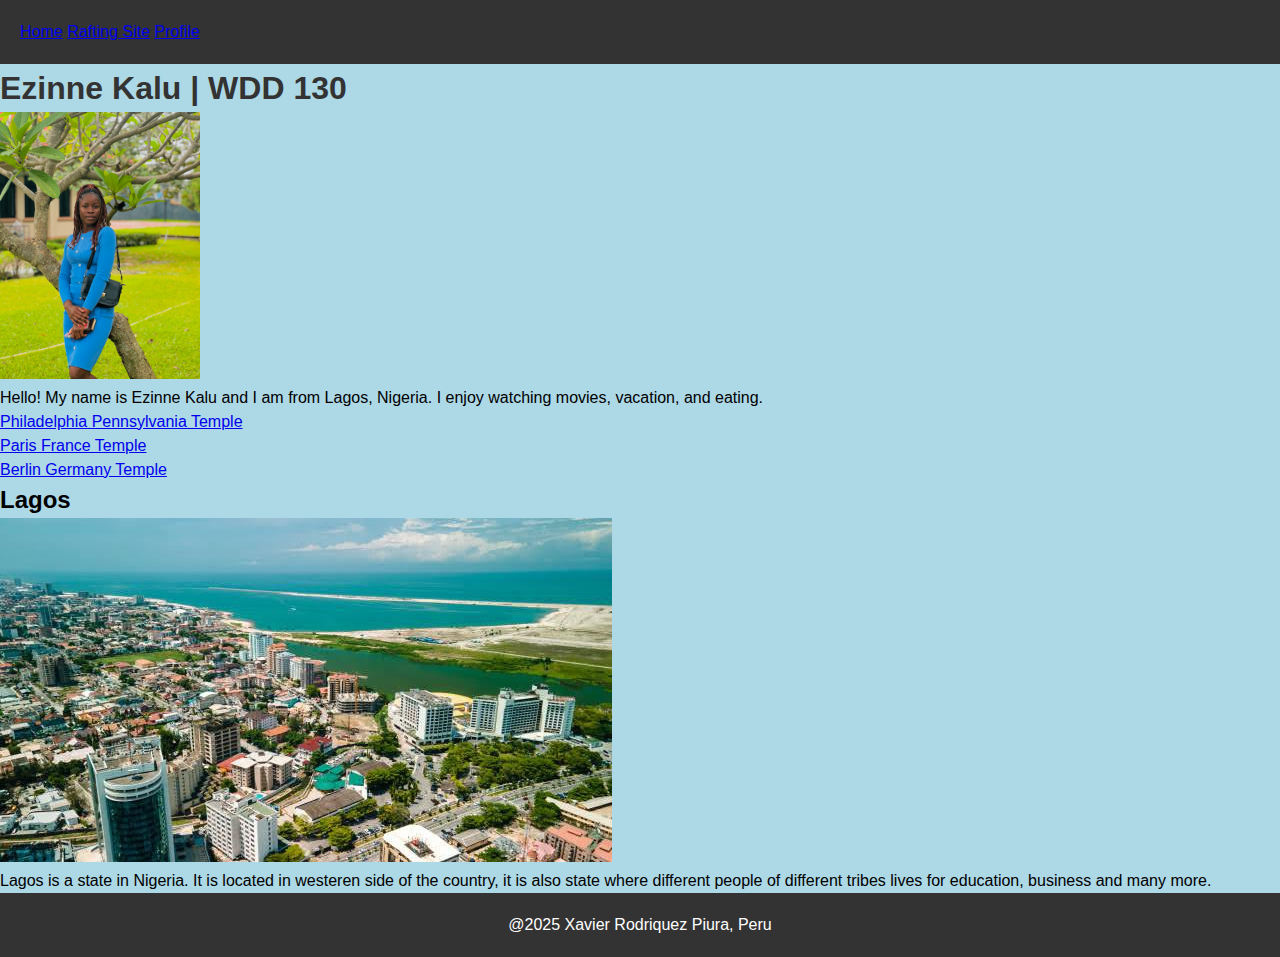
<file: index.html>
<!DOCTYPE html>
<html lang="en-US">
    <head>
        <meta charset="utf-8">
        <meta name="viewport" content="width=device-width,initial-scale=1.0">
        <title>Xavier Rodriquez | WDD 130</title>
        <meta name="description" content="My name is Ezinne Kalu, currently studing Computer And Web Programming,My page basically contain a little I have known and wants to share with you.">
        <meta name="autor" content="Ezinne Kalu">
        <link rel="stylesheet" href="week02/styles/styles.css">
    </head>
    <body>
      <header>
        <nav>
          <a href="#">Home</a>
          <a href="wwr/">Rafting Site</a>
          <a href="https://linkedin.com">Profile</a>
        </nav>
      </header>
      <main>
        <h1>Ezinne Kalu | WDD 130</h1>
        <img src="one.jpg" alt="Hello, my name Ezinne Kalu" width="200">
        <p>Hello! My name is Ezinne Kalu and I am from Lagos, Nigeria. I enjoy watching movies, vacation, and eating.</p>
    <ul class="box">
        <li><a href="https://www.churchofjesuschrist.org/temples/details/philadelphia-pennsylvania-temple" target="_blank">Philadelphia Pennsylvania Temple</a></li>
      <li><a href="https://www.churchofjesuschrist.org/temples/details/paris-france-temple" target="_blank">Paris France Temple</a></li>
      <li><a href="https://www.churchofjesuschrist.org/temples/details/lima-peru-los-olivos-temple" target="_blank">Berlin Germany Temple</a></li>
    </ul>
      </main>
      <aside class="box">
        <h2>Lagos</h2>
        <img src="wdd130/three.jpg" alt="Lagos landscape">
        <p>Lagos is a state in Nigeria. It is located in westeren side of the country, it is also state where different people of different tribes lives for education, business and many more.</p>
      </aside>
      <footer>
        <p>@2025 Xavier Rodriquez Piura, Peru</p>
      </footer>
    </body>

</html>
</file>
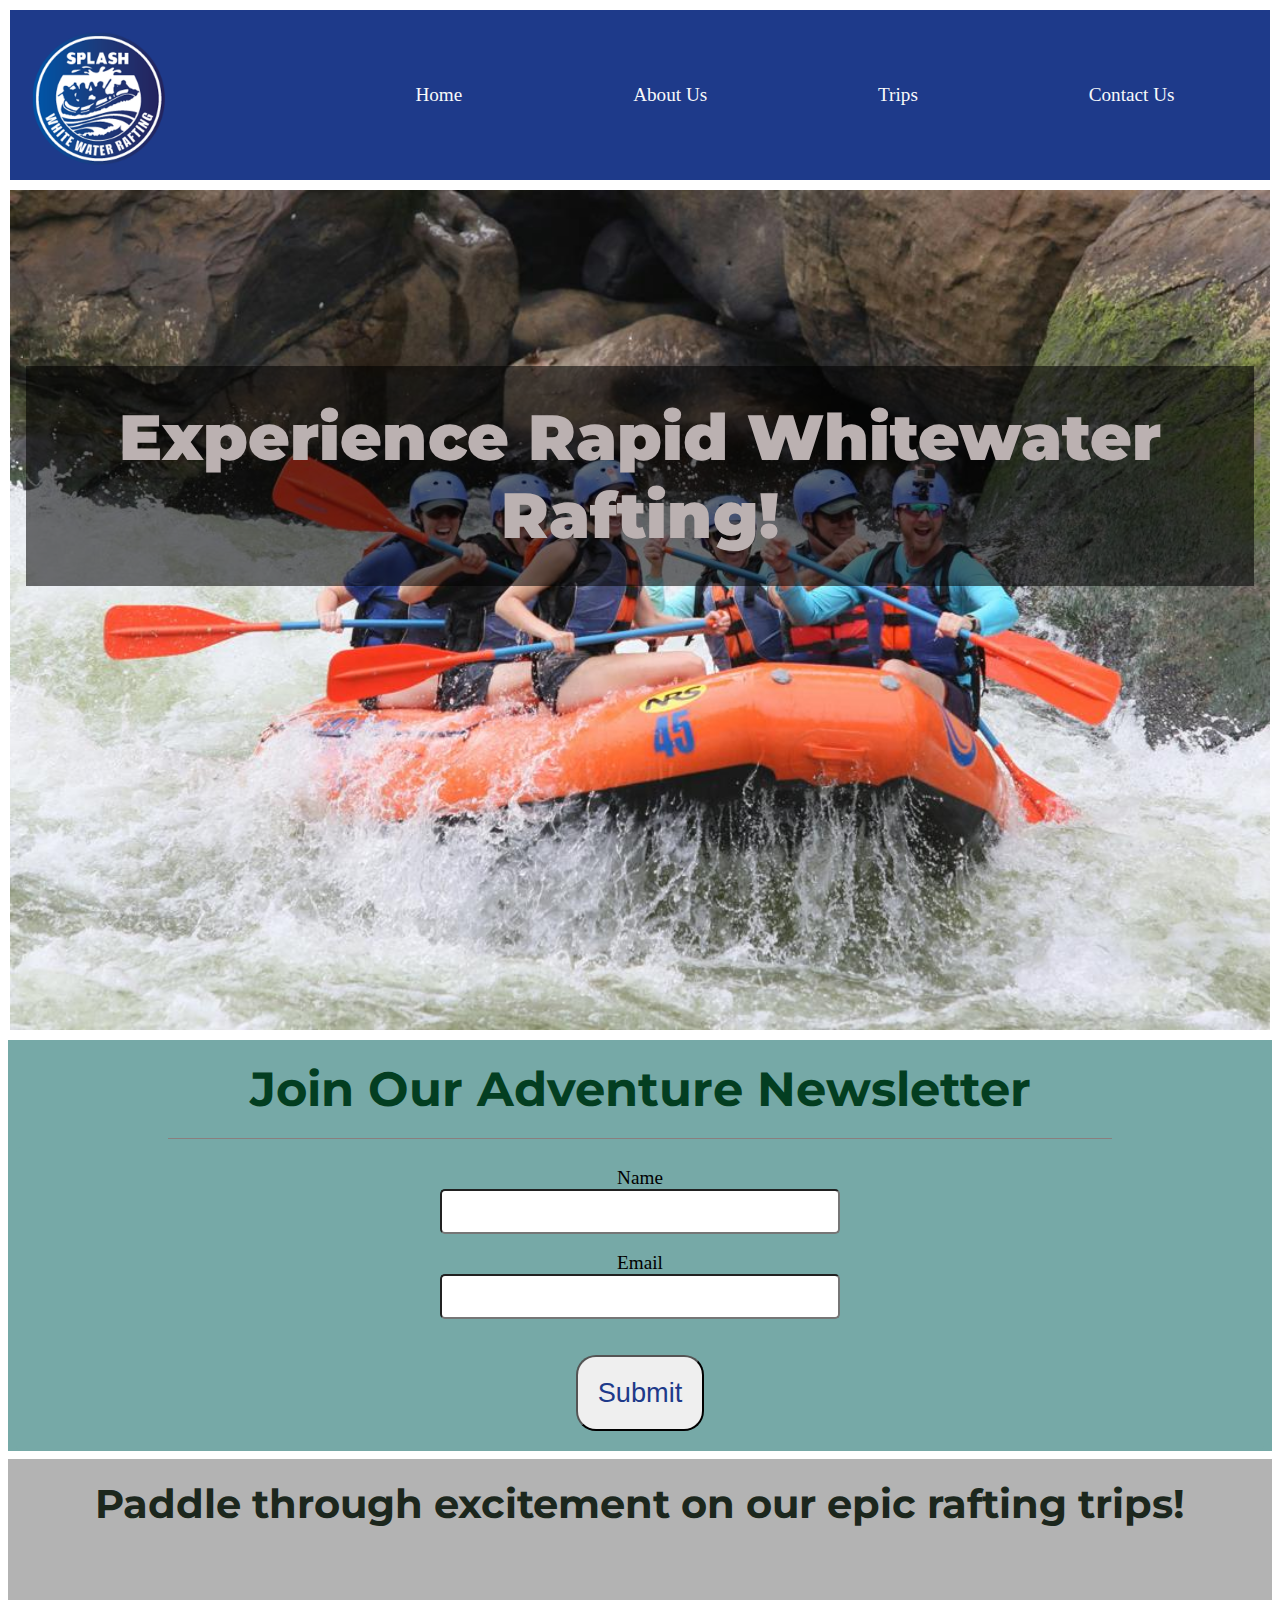
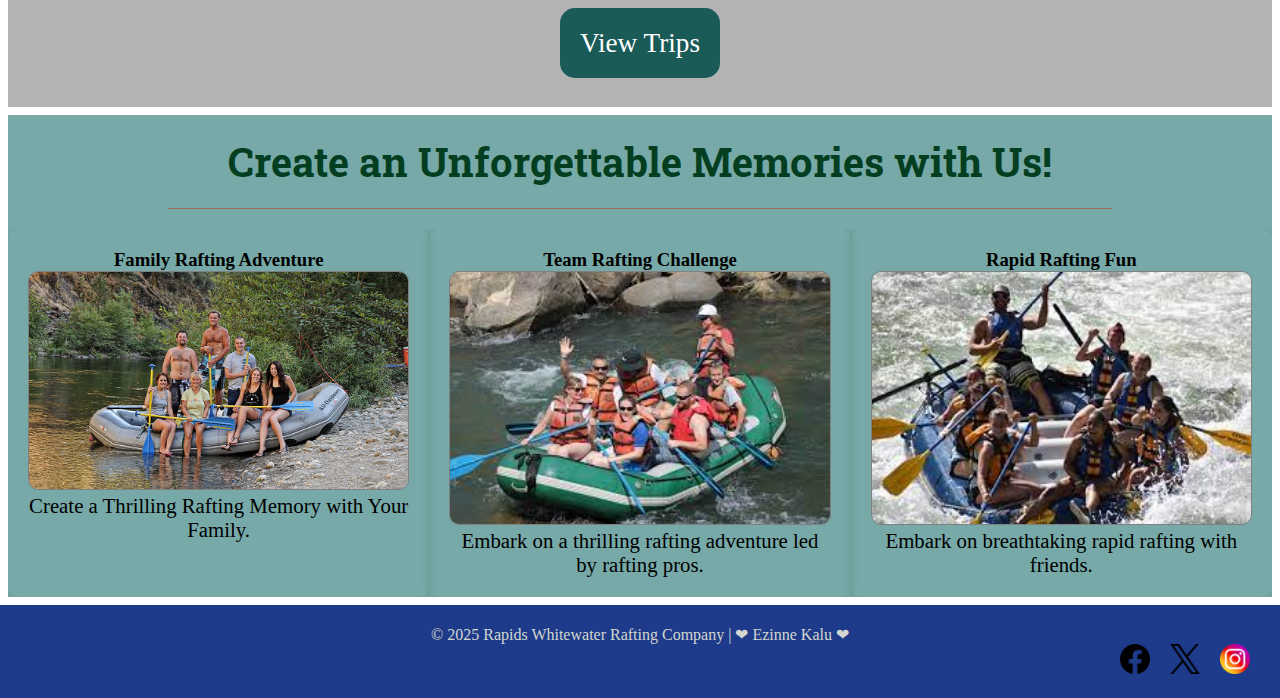
<file: wwr/index.html>
<!DOCTYPE html>
<html lang="en">
<head>
    <meta charset="UTF-8">
    <meta name="viewport" content="width=device-width, initial-scale=1.0">
    <meta name="description" content="Learn more about our passion for white water rafting! Discover our mission, experienced team, and commitment to providing unforgettable adventure experiences. Start your rafting journey with us today!">
    <meta name="author" content="Ezinne Kalu">
    <title>Rapids Rafting Company | Home page</title>
    <link rel="preconnect" href="https://fonts.googleapis.com">
    <link rel="preconnect" href="https://fonts.gstatic.com" crossorigin>
    <link href="https://fonts.googleapis.com/css2?family=Montserrat:wght@100..900&family=Roboto+Slab:wght@100..900&display=swap" rel="stylesheet">   
    <link rel="stylesheet" href="Styles/rafting.css">
</head>
<body>
    <header>
        <img src="images/logo.jpg" alt="Rapids Rafting Company Logo">
        <nav>
            <a href="index.html">Home</a>
            <a href="about.html">About Us</a>
            <a href="trips.html">Trips</a>
            <a href="contact.html">Contact Us</a>
        </nav>
    </header>

    <main>
        <section class="home">
            <img src="images/hero.jpg" alt="Group of people in a rafting boat">
            <h1><b>Experience Rapid Whitewater Rafting!</b></h1>
        </section>
        <div class="newsletter">
            <h2>Join Our Adventure Newsletter</h2>
            <form class="form field-form">
                <label for="name">Name</label>
                <input type="text" id="name" name="name"><br>
                <label for="email">Email</label>
                <input type="email" id="email" name="email"><br><br>
                <button type="submit">Submit</button>
            </form>
        </div>
        <div class="cta">
            <h2>Paddle through excitement on our epic rafting trips!</h2>
            <div>
                <a href="trips.html">View Trips</a>
            </div>
        </div>
        <section class="grid-section">
            <h2>Create an Unforgettable Memories with Us!</h2>
            <div class="grid-container">
                <section class="grid-item">
                    <h3>Family Rafting Adventure</h3>
                    <img src="images/trip_1.jpg" alt="Family Raftings">
                    <p>Create a Thrilling Rafting Memory with Your Family.</p>
                </section>
                
                <section class="grid-item">
                    <h3>Team Rafting Challenge</h3>
                    <img src="images/trip_2.jpeg" alt="Rafting Team">
                    <p>Embark on a thrilling rafting adventure led by rafting pros.</p>
                </section>
                
                <section class="grid-item">
                    <h3>Rapid Rafting Fun</h3>
                    <img src="images/trip_3.jpeg" alt="Rapid Rafting">
                    <p>Embark on breathtaking rapid rafting with friends.</p>
                </section>
            </div>
        </section>
            </main>
        

        <footer>
            <p>&copy; 2025 Rapids Whitewater Rafting Company | ❤ Ezinne Kalu ❤</p>
            <div class="icons">
                <a href="https://www.facebook.com/share/18xQ9B8qim/?mibextid=LQQJ4d" target="_blank">
                    <img src="images/facebook-icon.png" alt="Facebook">
                </a>
                <a href="https://x.com/pherogodwin?s=21&t=LOn4pP4jSKtwJiPtpYtEjw" target="_blank">
                    <img src="images/twitter-icon.png" alt="Twitter">
                </a>
                <a href="https://www.instagram.com/phero_godwin?igsh=MWFiNnlxeGZua2dudg%3D%3D&utm_source=qr" target="_blank">
                    <img src="images/instagram-icon.png" alt="Instagram">
                </a>
            </div>
        </footer>
        </body>
        </html>
</file>
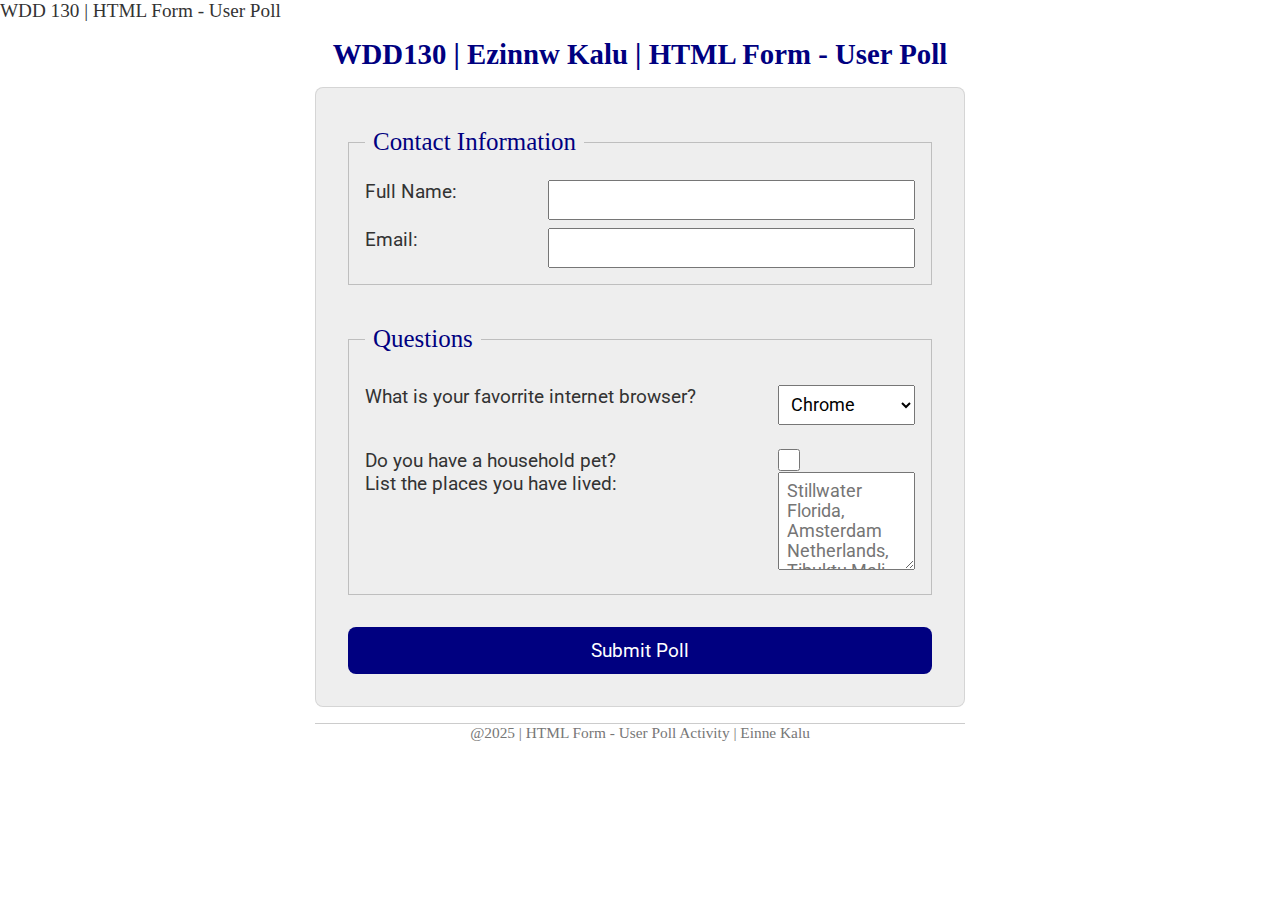
<file: week05/poll-form.html>
<!DOCTYPE html>
<html lang="en-us"
<head>
    <meta charset="UTF-8">
    <meta name="viewport" content="width=device-width, initial-scale=1"
    <title>WDD 130 | HTML Form - User Poll</title>
    <link rel="preconnect" href="https://fonts.googleapis.com">
    <link rel="preconnect" href="https://fonts.gstatic.com" crossorigin>
    <link href="https://fonts.googleapis.com/css2?family=Merriweather:wght@400;700&family=Roboto:wght@400;700&display=swap" rel="stylesheet">

    <link rel="stylesheet" href="wk5 styles/poll-form.css">
</head>
<body>
    <header>
        <h1>WDD130 | Ezinnw Kalu | HTML Form - User Poll</h1>
    </header>
    <main>
        <form>
            <fieldset>
                <legend>Contact Information</legend>
                <div class="form-item column2">
                    <label for="fullname">Full Name:</label>
                    <input type="text" id="fullname" name="fullname">
                </div>
                <div class="form-item column2">
                    <label for="useremail">Email:</label>
                    <input type="email" id="useremail" name="useremail">
                </div>
            </fieldset>
            <fieldset>
            <legend>Questions</legend>
            <div class="form-item column1">
                <label for="browser">What is your favorrite internet browser?</label>
                <select id="browser" name="browser">
                    <option value="chrome">Chrome</option>
                    <option value="firefox">Firefox</option>
                    <option value="safari">Safari</option>
                    <option value="edge">Edge</option>
                    <option value="brave">Brave</option>
                    <option value="other">Other</option>
                </select>
            </div>
            <div class="form-item column1">
                <label for="pet">Do you have a household pet?</label>
                <input type="checkbox" id="pet" name="pet">
                <label for="feedback">List the places you have lived:</label>
                <textarea id="feedback" name="feedback" rows="4" placeholder="Stillwater Florida, Amsterdam Netherlands, Tibuktu Mali"></textarea>
            </div>
            </fieldset>
            <button type="submit">Submit Poll</button>
        </form>
    </main>
    <footer>
        <p>@2025 | HTML Form - User Poll Activity | Einne Kalu</p>
    </footer>
</body>
</html>
</file>
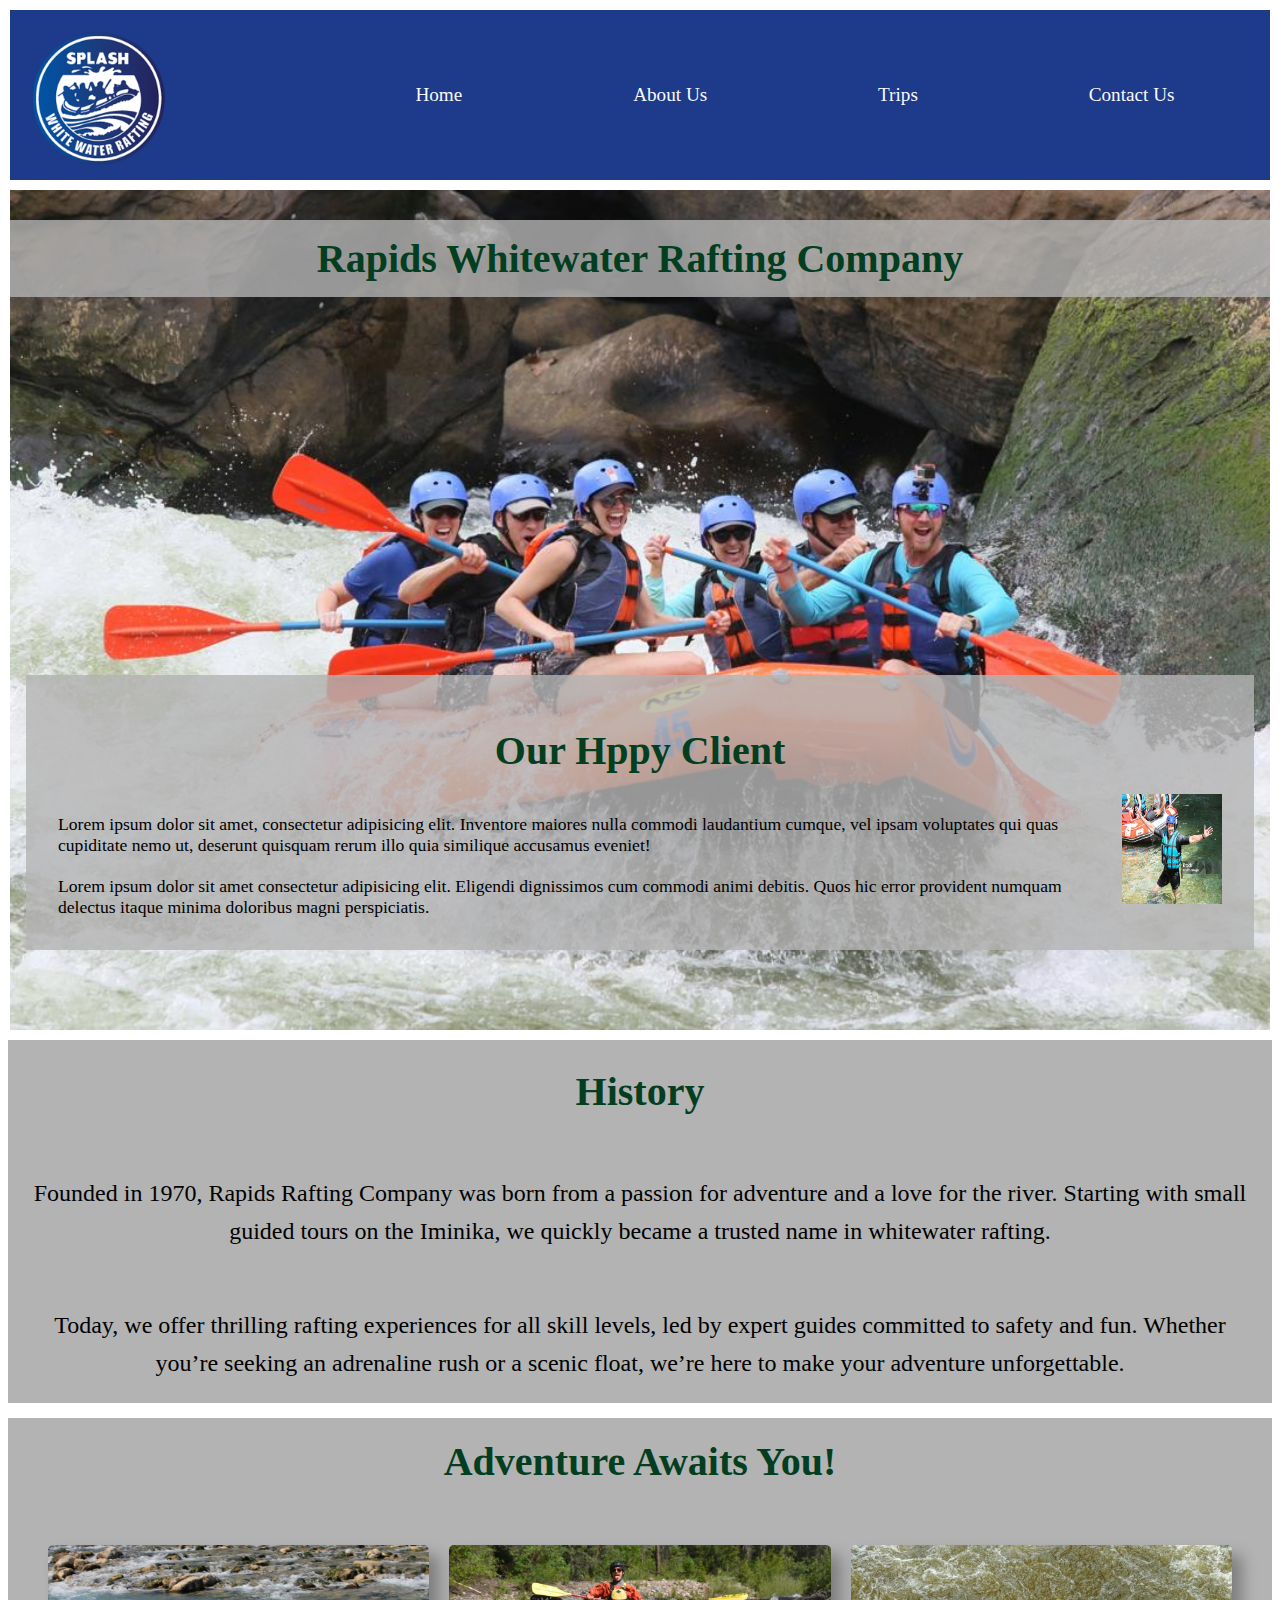
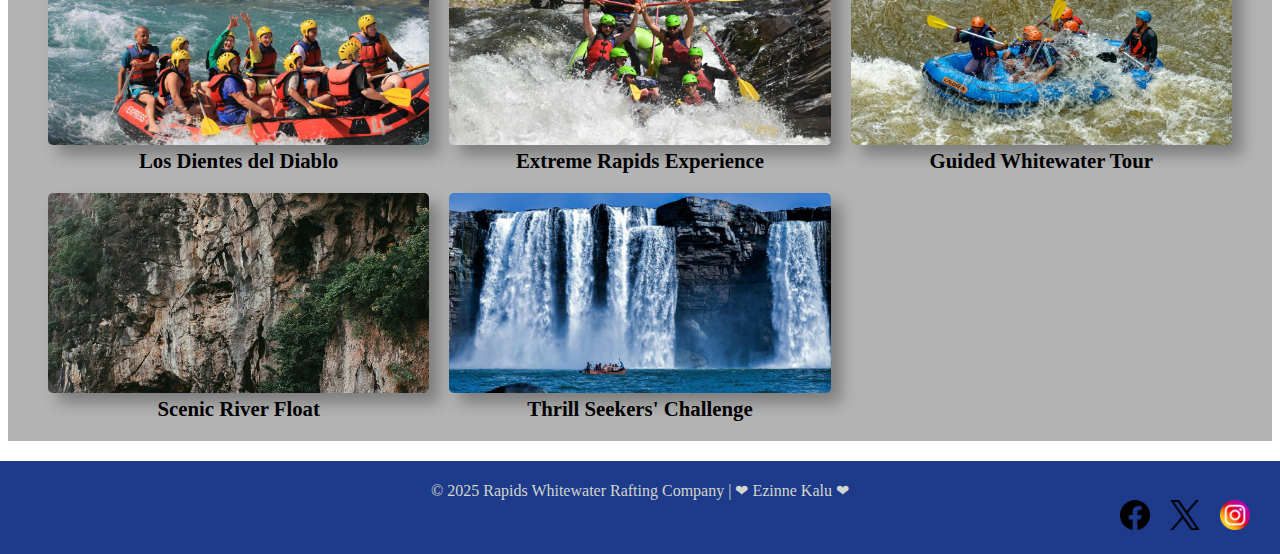
<file: wwr/about.html>
<!DOCTYPE html>
<html lang="en">
<head>
    <meta charset="UTF-8">
    <meta name="viewport" content="width=device-width, initial-scale=1.0">
    <meta name="description" content="Learn more about our passion for white water rafting! Discover our mission, experienced team, and commitment to providing unforgettable adventure experiences.">
    <meta name="author" content="Ezinne Kalu">
    <title>Rapids Rafting Company | About Us</title>    
    <link rel="stylesheet" href="Styles/rafting.css">
</head>
<body>
    <header>
        <img src="images/logo.jpg" alt="Rapids Rafting Company Logo">
        <nav>
            <a href="index.html">Home</a>
            <a href="about.html">About Us</a>
            <a href="trips.html">Trips</a>
            <a href="contact.html">Contact Us</a>
        </nav>
    </header>

    <main>
        <section class="hero">
            <img src="images/hero.jpg" alt="Group of people in a rafting boat">
            <h1><b>Rapids Whitewater Rafting Company</b></h1>
            <article>
                <h2>Our Hppy Client</h2>
                <img src="images/happy_customer_rafting.jpg" alt="A happy rafting client">
                <p>Lorem ipsum dolor sit amet, consectetur adipisicing elit. Inventore maiores nulla commodi laudantium cumque, vel ipsam voluptates qui quas cupiditate nemo ut, deserunt quisquam rerum illo quia similique accusamus eveniet!</p>
                <p>Lorem ipsum dolor sit amet consectetur adipisicing elit. Eligendi dignissimos cum commodi animi debitis. Quos hic error provident numquam delectus itaque minima doloribus magni perspiciatis.</p>
            </article>
        </section>

        <section class="history">
            <h2>History</h2>
            <p>
                Founded in 1970, Rapids Rafting Company was born from a passion for adventure and a love for the river.
                Starting with small guided tours on the Iminika, we quickly became a trusted name in whitewater rafting.
            </p>
            <p>
                Today, we offer thrilling rafting experiences for all skill levels, led by expert guides committed to safety and fun.
                Whether you’re seeking an adrenaline rush or a scenic float, we’re here to make your adventure unforgettable.
            </p>
        </section>

        <section class="adventure-container">
            <h2>Adventure Awaits You!</h2>
            <div class="adventure">
                <figure>
                    <img src="images/rafting1.jpg" alt="Rafting at Los Dientes del Diablo">
                    <figcaption>Los Dientes del Diablo</figcaption>
                </figure>
                <figure>
                    <img src="images/rafting2.jpg" alt="Rafting through strong rapids">
                    <figcaption>Extreme Rapids Experience</figcaption>
                </figure>
                <figure>
                    <img src="images/rafting3.jpg" alt="Guided rafting trip">
                    <figcaption>Guided Whitewater Tour</figcaption>
                </figure>
                <figure>
                    <img src="images/rafting4.jpg" alt="Group enjoying a scenic float">
                    <figcaption>Scenic River Float</figcaption>
                </figure>
                <figure>
                    <img src="images/rafting5.jpg" alt="Thrill-seekers rafting">
                    <figcaption>Thrill Seekers' Challenge</figcaption>
                </figure>
            </div>
        </section>
    </main>

    <footer>
        <p>&copy; 2025 Rapids Whitewater Rafting Company | ❤ Ezinne Kalu ❤</p>
        <div class="icons">
            <a href="https://www.facebook.com/share/18xQ9B8qim/?mibextid=LQQJ4d" target="_blank">
                <img src="images/facebook-icon.png" alt="Facebook">
            </a>
            <a href="https://x.com/pherogodwin?s=21&t=LOn4pP4jSKtwJiPtpYtEjw" target="_blank">
                <img src="images/twitter-icon.png" alt="Twitter">
            </a>
            <a href="https://www.instagram.com/phero_godwin?igsh=MWFiNnlxeGZua2dudg%3D%3D&utm_source=qr" target="_blank">
                <img src="images/instagram-icon.png" alt="Instagram">
            </a>
        </div>
    </footer>
</body>
</html>
</file>
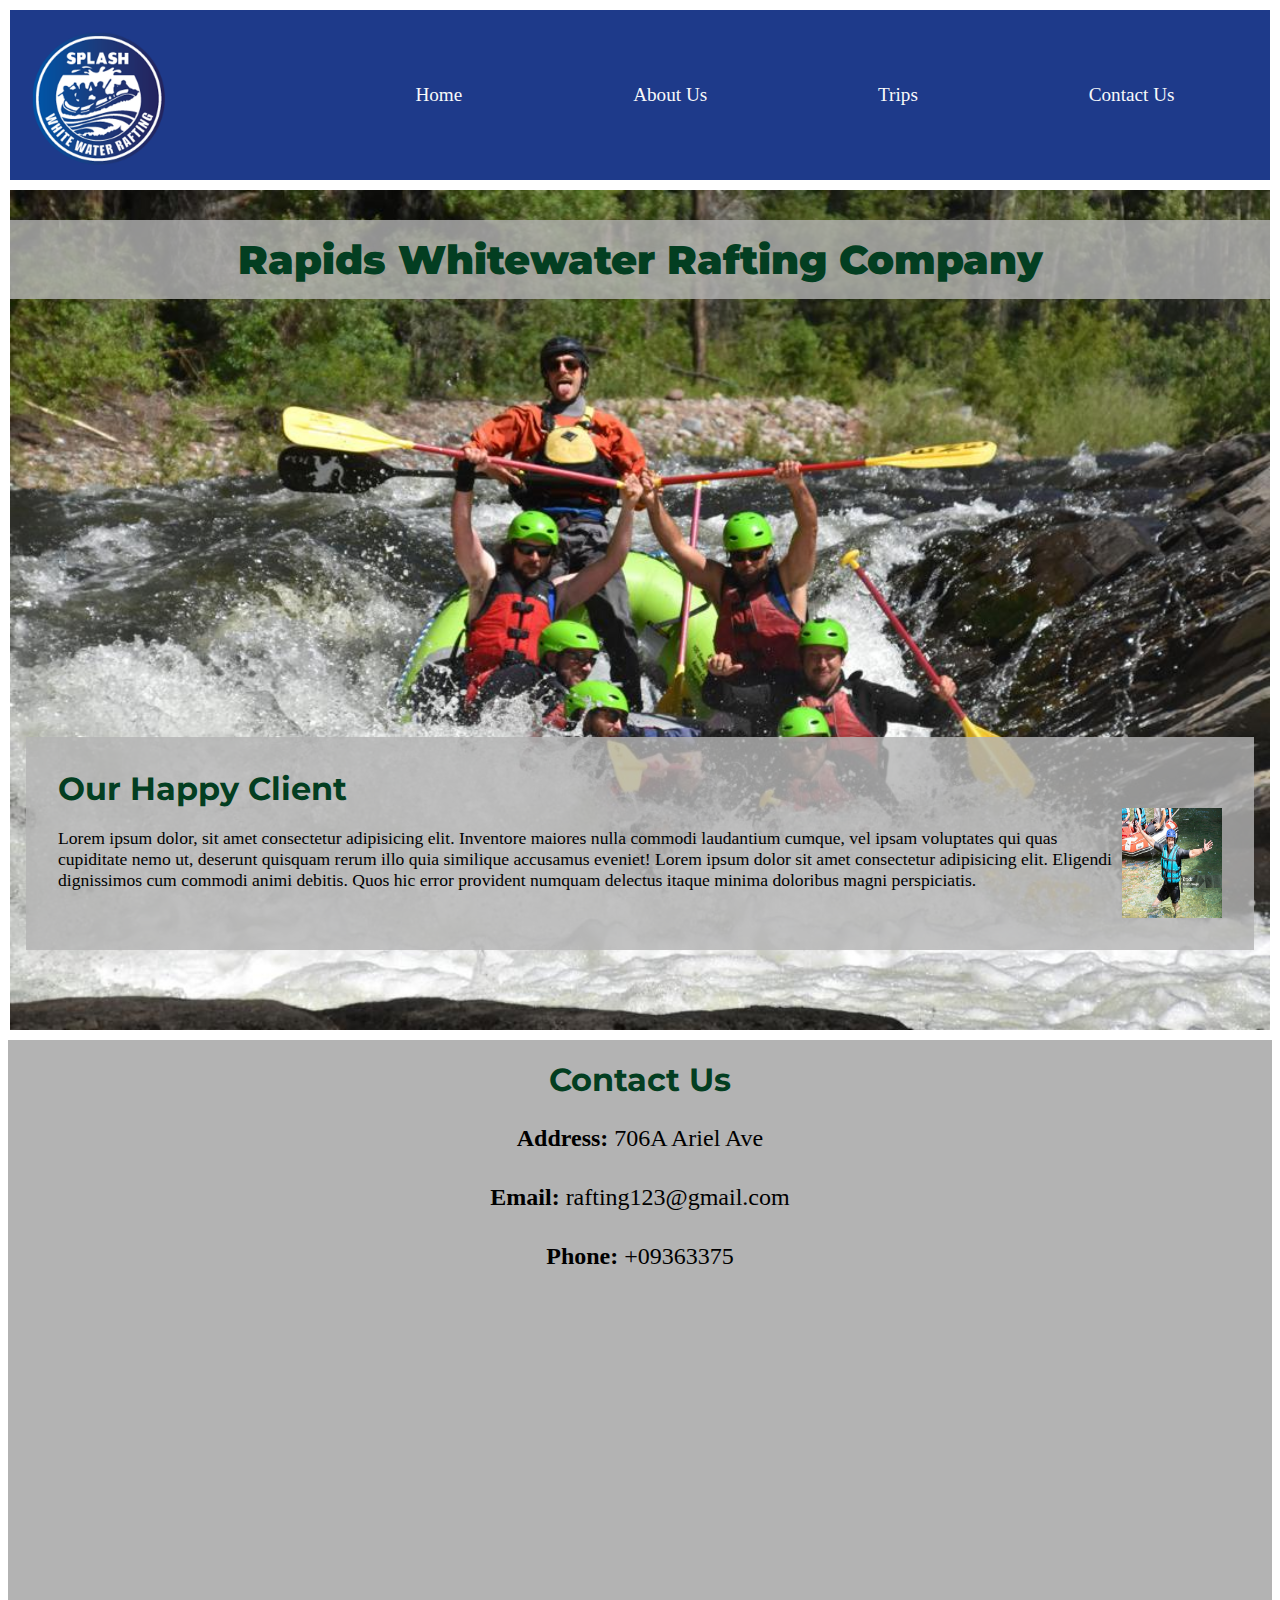
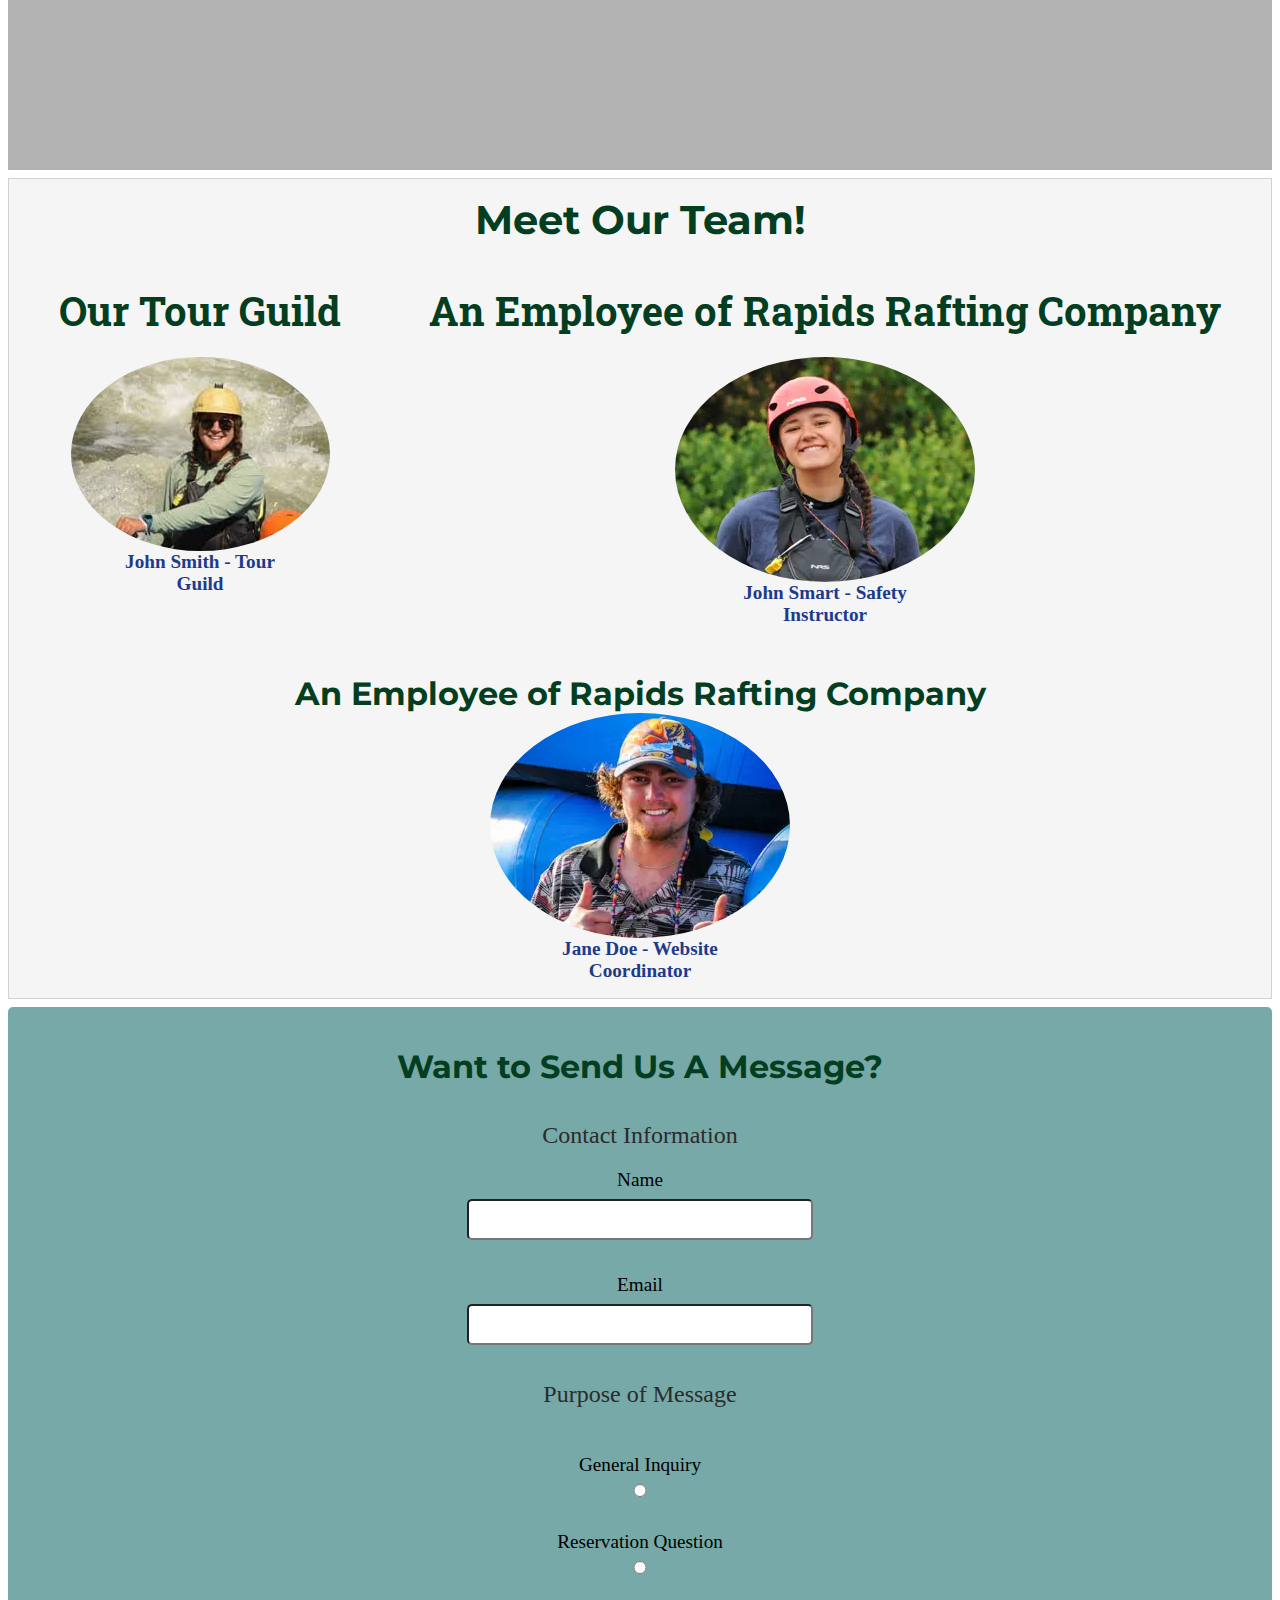
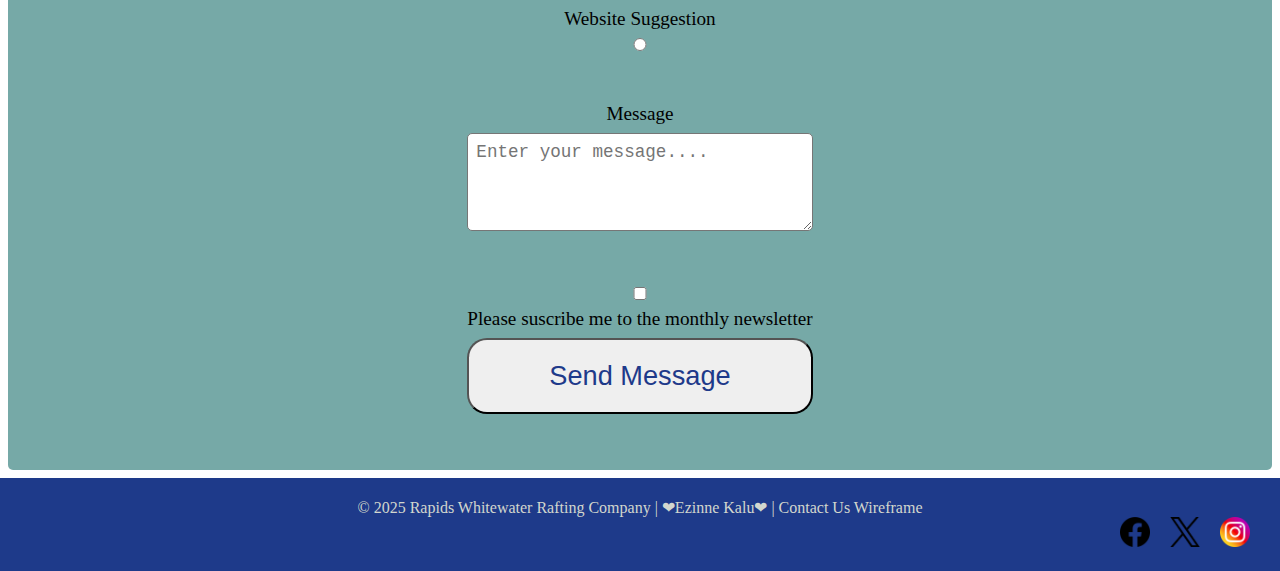
<file: wwr/contact.html>
<!DOCTYPE html>
<html lang="en">
<head>
    <meta charset="UTF-8">
    <meta name="viewport" content="width=device-width, initial-scale=1.0">
    <meta name="description" content="Contact Us for reservations, inquiries, or suggestions!">
    <meta name="author" content="Ezinne Kalu">
    <title>Rapids Rafting Company - Contact Us</title>
    <link rel="preconnect" href="https://fonts.googleapis.com">
    <link rel="preconnect" href="https://fonts.gstatic.com" crossorigin>
    <link href="https://fonts.googleapis.com/css2?family=Montserrat:wght@100..900&family=Roboto+Slab:wght@100..900&display=swap" rel="stylesheet">
    <link rel="stylesheet" href="Styles/rafting.css">
</head>
<body>
    <header>
        <img src="images/logo.jpg" alt="Rapids Logo">
        <nav>
            <a href="index.html">Home</a>
            <a href="about.html">About Us</a>
            <a href="trips.html">Trips</a>
            <a href="contact.html">Contact Us</a>
        </nav>
    </header>
    <main>
        <div class="hero">
            <img src="images/rafting2.jpg" alt="group of people in a rafting boat">
            <h1><b>Rapids Whitewater Rafting Company</b></h1>
            <article>
                <h2>Our Happy Client</h2>
                <img src="images/happy_customer_rafting.jpg" alt="a happy client">
                <p>Lorem ipsum dolor, sit amet consectetur adipisicing elit. Inventore maiores nulla commodi laudantium cumque, vel ipsam voluptates qui 
                   quas cupiditate nemo ut, deserunt quisquam rerum illo quia similique accusamus eveniet!
                   Lorem ipsum dolor sit amet consectetur adipisicing elit. Eligendi dignissimos cum commodi animi debitis. 
                   Quos hic error provident numquam delectus itaque minima doloribus magni perspiciatis.
            </article>
        </div>
        <div class="contact_container">
            <div class="contact">
                <h2>Contact Us</h2>
                <p><strong>Address: </strong>706A Ariel Ave</p>
                <p><strong>Email: </strong>rafting123@gmail.com</p>
                <p><strong>Phone: </strong>+09363375</p>
            </div>
            <div class="iframe">
                <iframe src="https://www.google.com/maps/embed?pb=!1m18!1m12!1m3!1d31703.98930502584!2d3.3546169883988957!3d6.647085424228522!2m3!1f0!2f0!3f0!3m2!1i1024!2i768!4f13.1!3m3!1m2!1s0x103b9381601e96b5%3A0x8d79a42c1c6bb9d4!2sOjodu%20Berger%2C%20Lagos!5e0!3m2!1sen!2sng!4v1738759021226!5m2!1sen!2sng" width="600" height="450" style="border:0;" allowfullscreen="" loading="lazy" referrerpolicy="no-referrer-when-downgrade"></iframe>
            </div>
        </div>
            <div class="employees_profiles">
                <h2>Meet Our Team!</h2>
                <div class="employees">
                    <section class="employee">
                        <h2>Our Tour Guild</h2>
                        <img src="images/tour_guild.jpg" alt="an employee of the rips rafting site">
                        <p>John Smith - Tour Guild</p>
                    </section>
                    <section class="employee">
                        <h2>An Employee of Rapids Rafting Company</h2>
                        <img src="images/employee.jpg" alt="an employee of the ripid rafting Company">
                        <p>John Smart - Safety Instructor</p>
                    </section>
                    <section class="employee">
                        <h1>An Employee of Rapids Rafting Company</h2>
                        <img src="images/employee2.jpg" alt="an employee of the ripid rafting Company">
                        <p>Jane Doe - Website Coordinator</p>
                    </section>
                </div>
        </div>
        <div class="form">
            <h2>Want to Send Us A Message?</h2>
            <form>
                <fieldset class="field">
                    <legend>Contact Information</legend>
                        <label for="username">Name</label>
                        <input type="text" id="username" name="username"><br>
                        <label for="email">Email</label>
                        <input type="email" id="email" name="email">
                </fieldset>
                <fieldset class="field">
                    <legend>Purpose of Message</legend><br>
                        <label for="general">General Inquiry</label>
                        <input type="radio" id="general" name="purpose" value="general"><br>
                        <label for="reservation">Reservation Question</label>
                        <input type="radio" id="reservation" name="purpose" value="reservation"><br>
                        <label for="website">Website Suggestion</label>
                        <input type="radio" id="website" name="purpose" value="website"><br><br>
                        <label for="message">Message</label>
                        <textarea id="message" name="message" placeholder="Enter your message...." rows="4"></textarea>
                </fieldset>
                <div class="field checkbox">
                    <input type="checkbox" id="suscribe" name="suscribe">
                    <label for="suscribe">Please suscribe me to the monthly newsletter</label>
                    <button type="submit">Send Message</button>
                </div>
            </form>
        </div>
      </main>  
    <footer>
        <p>&copy; 2025 Rapids Whitewater Rafting Company | ❤Ezinne Kalu❤ | <a href="https://app.moqups.com/FLaWuTi5i7EHiTXZNUA39Du7KD4N30Uj/view/page/ad12de680" target="_blank">Contact Us Wireframe</a></p>
        <div class="icons">
            <a href="https://www.facebook.com/share/1LaTVj1r67/?mibextid=wwXIfr" target="_blank">
                <img src="images/facebook-icon.png" alt="facebook icon">
            </a>
            <a href="https://x.com/pherogodwin?s=21&t=LOn4pP4jSKtwJiPtpYtEjw" target="_blank">
                <img src="images/twitter-icon.png" alt="twitter icon">
            </a>
            <a href="https://www.instagram.com/phero_godwin?igsh=MWFiNnlxeGZua2dudg%3D%3D&utm_source=qr" target="_blank">
                <img src="images/instagram-icon.png" alt="instagram icon">
            </a>
        </div>
    </footer>
</body>   
</html>
</file>
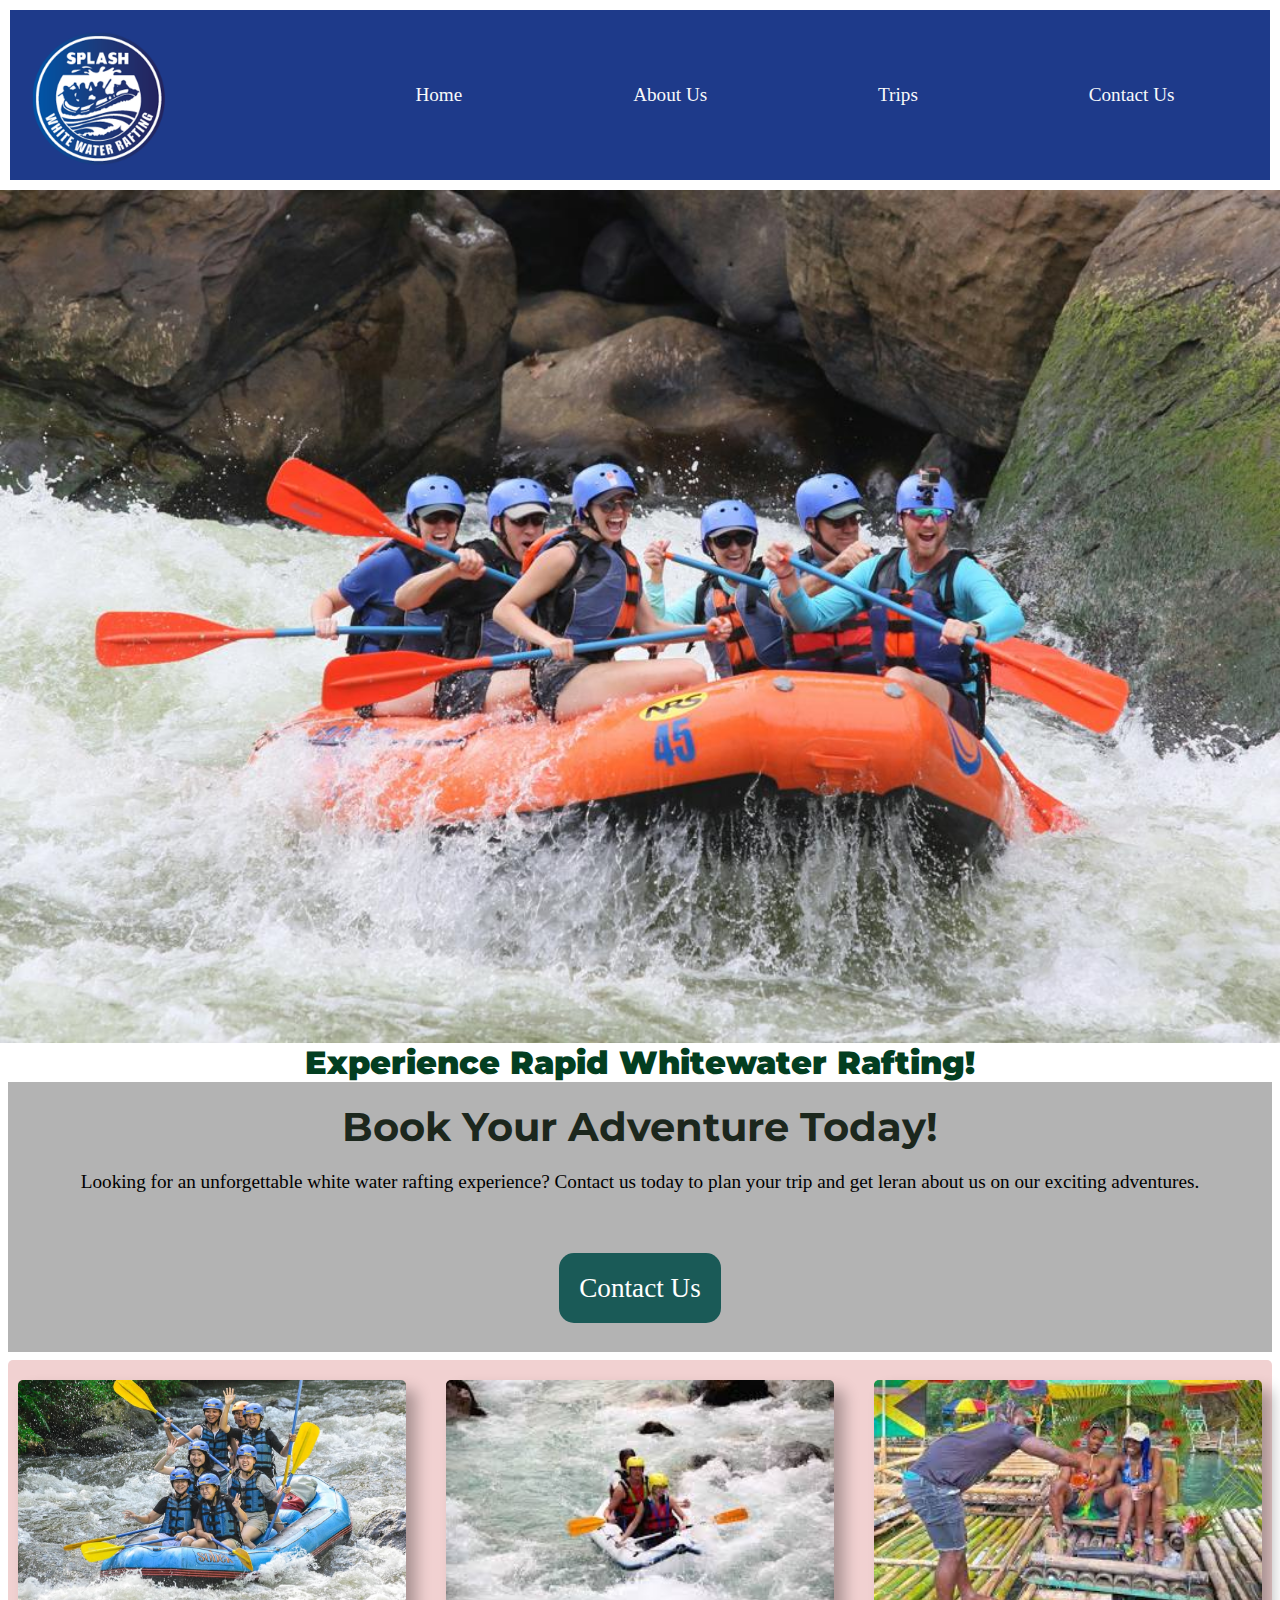
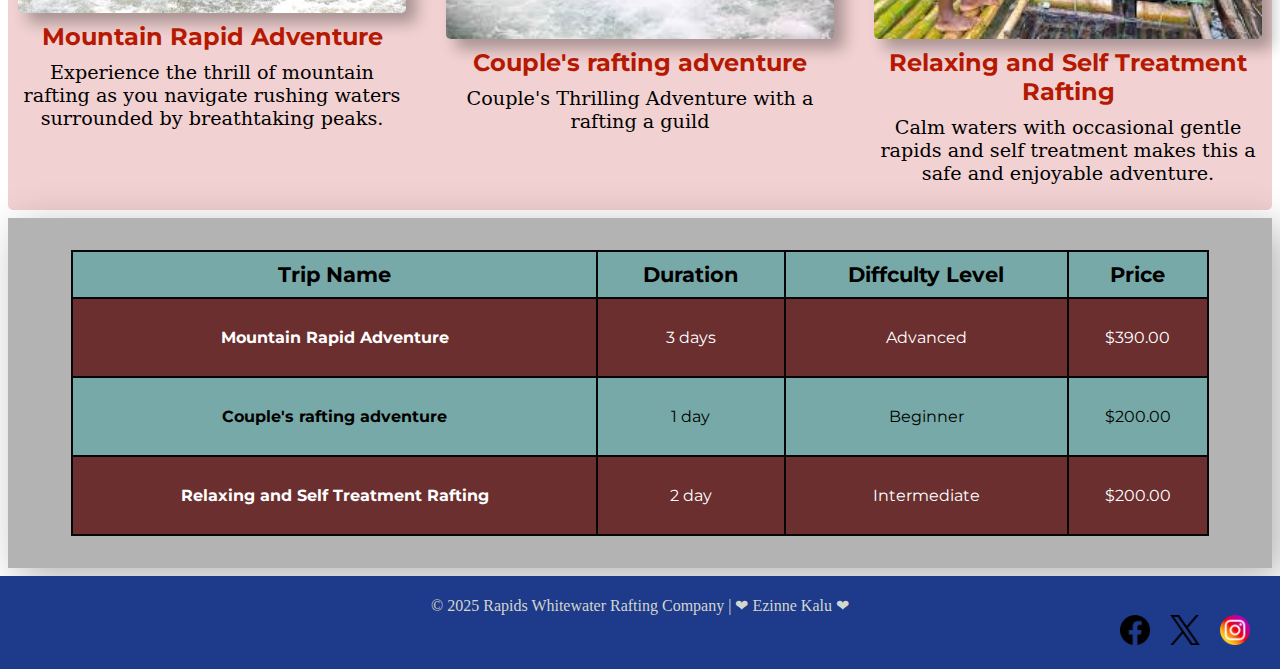
<file: wwr/trips.html>
<!DOCTYPE html>
<html lang="en">
<head>
    <meta charset="UTF-8">
    <meta name="viewport" content="width=device-width, initial-scale=1.0">
    <meta name="description" content="Embark on an unforgettable rafting adventure! Navigate thrilling rapids,
    soak in breathtaking scenery, and experience the ultimate outdoor excitement. Book your rafting trip today.">
    <meta name="author" content="Ezinne Kalu">
    <title>Rapids Rafting Company - Trips</title>
    <link rel="preconnect" href="https://fonts.googleapis.com">
    <link rel="preconnect" href="https://fonts.gstatic.com" crossorigin>
    <link href="https://fonts.googleapis.com/css2?family=Montserrat:wght@100..900&family=Roboto+Slab:wght@100..900&display=swap" rel="stylesheet">
    <link rel="stylesheet" href="Styles/rafting.css">
</head>
<body>
    <header>
        <img src="images/logo.jpg" alt="Rapids Logo">
        <nav>
            <a href="index.html">Home</a>
            <a href="about.html">About Us</a>
            <a href="trips.html">Trips</a>
            <a href="contact.html">Contact Us</a>
        </nav>
    </header>
    <main>

    <section class="Home">
        <img src="images/hero.jpg" alt="Group of people in a rafting boat" class="hero-image">
            <h1><b>Experience Rapid Whitewater Rafting!</b></h1>
        </section>
        <div class="cta">
            <h2>Book Your Adventure Today!</h2>
            <p>Looking for an unforgettable white water rafting experience? Contact us today to plan your trip and get leran about us on our exciting adventures.</p>
            <div>
                <a href="contact.html">Contact Us</a>
            </div>
        </div>

        <div class="trips">
            <section class="trip">
        <img src="images/mountain.avif" alt="Rafting">
        <h3>Mountain Rapid Adventure</h3>
        <p>Experience the thrill of mountain rafting as you navigate rushing waters surrounded by breathtaking peaks.</p>
    </section>

        <section class="trip">
            <img src="images/couples_trip.jpeg" alt="Couple's rafting adventure">
            <h3>Couple's rafting adventure</h3>
            <p>Couple's Thrilling Adventure with a rafting a guild</p>
        </section>

        <section class="trip">
            <img src="images/calm_rafting_2.jpeg" alt="Relaxing and self treatment rafting">
            <h3>Relaxing and Self Treatment Rafting</h3>
            <p>Calm waters with occasional gentle rapids and self treatment makes this a safe and enjoyable adventure.</p>
        </section>
    </div>
    <div class="trips-div">
        <table class="trip-table">
            <thead>
                <tr>
                    <th scope="col">Trip Name</th>
                    <th scope="col">Duration</th>
                    <th scope="col">Diffculty Level</th>
                    <th scope="col">Price</th>
                </tr>
            </thead>
            <tbody>
                <tr>
                    <th scope="row">Mountain Rapid Adventure</th>
                    <td>3 days</td>
                    <td>Advanced</td>
                    <td>$390.00</td>
                </tr>
                <tr>
                    <th scope="row">Couple's rafting adventure</th>
                    <td>1 day</td>
                    <td>Beginner</td>
                    <td>$200.00</td>
                </tr>
                    <tr>
                        <th scope="row">Relaxing and Self Treatment Rafting</th>
                        <td>2 day</td>
                        <td>Intermediate</td>
                        <td>$200.00</td>
                </tr>
            </tbody>
        </table>
    </div>
        </main>

        <footer>
                <p>&copy; 2025 Rapids Whitewater Rafting Company | ❤ Ezinne Kalu ❤</p>
                <div class="icons">
                    <a href="https://www.facebook.com/share/18xQ9B8qim/?mibextid=LQQJ4d" target="_blank">
                        <img src="images/facebook-icon.png" alt="Facebook">
                    </a>
                    <a href="https://x.com/pherogodwin?s=21&t=LOn4pP4jSKtwJiPtpYtEjw" target="_blank">
                        <img src="images/twitter-icon.png" alt="Twitter">
                    </a>
                    <a href="https://www.instagram.com/phero_godwin?igsh=MWFiNnlxeGZua2dudg%3D%3D&utm_source=qr" target="_blank">
                        <img src="images/instagram-icon.png" alt="Instagram">
                    </a>
                </div>
            </footer>
</file>
<file: week02/styles/styles.css>
* {
    margin: 0;
    padding: 0;
    box-sizing: border-box;
}

body {
    font-family: Arial, sans-serif;
    line-height: 1.5;
    background-color: lightblue;
}

h1 {
    color:#333;
}

/* Header */
header {
    display: grid;
    grid-template-columns: 1fr auto;
    padding: 20px;
    background-color: #333;
    color: white;
}

header .logo img {
    width: 150px;
}

nav ul {
    display: flex;
    list-style: none;
}

nav ul li {
    margin-left: 20px;
}

nav ul li a {
    color: white;
    text-decoration: none;
    padding: 5px 10px;
}

nav ul li a:hover {
    background-color: #555;
    border-radius: 5px;
}

/* Hero Section */
.hero {
    position: relative;
    text-align: center;
    color: white;
}

.hero img {
    width: 100%;
    height: 400px;
    object-fit: cover;
}

.hero-text {
    position: absolute;
    top: 50%;
    left: 50%;
    transform: translate(-50%, -50%);
    background-color: rgba(0, 0, 0, 0.5);
    padding: 20px;
}

.hero h1 {
    font-size: 3rem;
}

.hero p {
    font-size: 1.5rem;
}

/* History Section Styling */
.history-section {
    padding: 40px 20px;
    background-color: #f4f4f4;
    text-align: center;
  }
  
  .history-section h2 {
    font-size: 2.5em;
    color: #333;
    margin-bottom: 20px;
  }
  
  .history-content {
    display: flex;
    justify-content: center;
    align-items: center;
    gap: 20px;
    flex-wrap: wrap;
  }
  
  .history-text-left,
  .history-text-right {
    flex: 1;
    max-width: 500px;
    padding: 20px;
    text-align: left;
  }
  
  .history-text-left h3,
  .history-text-right h3 {
    font-size: 2em;
    color: #0077b5;
    margin-bottom: 15px;
  }
  
  .history-text-left p,
  .history-text-right p {
    font-size: 1.1em;
    line-height: 1.6;
    color: #555;
  }
  
  .history-image {
    flex: 1;
    max-width: 500px;
  }
  
  .history-image img {
    width: 100%;
    height: auto;
    border-radius: 8px;
  }

/* Adventure Section */
.adventure {
    padding: 40px 20px;
    text-align: center;
}

.adventure h2 {
    font-size: 2.5rem;
    margin-bottom: 20px;
}

.gallery {
    display: grid;
    grid-template-columns: repeat(auto-fill, minmax(300px, 1fr));
    gap: 20px;
}

.gallery-item img {
    width: 100%;
    height: 200px;
    object-fit: cover;
    border-radius: 8px;
}

.gallery-item p {
    margin-top: 10px;
    font-size: 1.2rem;
}

/* Footer */
footer {
    padding: 20px;
    background-color: #333;
    color: white;
    text-align: center;
}

.social-icons a {
    justify-content: center;
    gap: 15px;
    padding: 20px;
    margin: 0 10px;
    color: white;
    text-decoration: none;
}

.social-icons a {
    font-size: 30px;
    color: #333;
    text-decoration: none;
}

.social-icons a:hover {
    color: #0077b5;
}
</file>
<file: wwr/Styles/rafting.css>
* {
    margin: 0px;
    padding: 0px;
    box-sizing: border-box;
}

:root {
    --primary-color: #1E3A8A;
    --secondary-color: #033e21;
    --accent1-color: #E56B4F;
    --accent2-color: #76A9A7;
    --accent3-color: #B3B3B3;
}


h1, h2 {
    color: var(--secondary-color);
    font-size: 2rem;
    font-family: 'Montserrat', 'sans-serif';
}

a img {
    text-decoration: none;
}



.hero {
    position: relative;
    overflow-y: hidden;
    margin: 10px;
}

.hero img {
    width: 100%;
    height: auto;
    display: block;

}
.hero-image {
    width: 100vw;
    height: auto;
    display: block;

}
h1 {
    text-align: center;
}

.hero h1 {
    font-size: 2.5rem;
    margin: 0.5em 0;
    padding: 15px;
    width: 100%;
    text-align: center;
    background-color: #b3b3b3ce;
    position: absolute;
    top: 10px;
    z-index: 1;
}

.hero article img {
    height: 110px;
    width: 100px;
    float: right; 
}


.hero article {
    position: absolute; 
    bottom: 5rem; 
    background-color: #b3b3b3ce; 
    padding: clamp(1rem, 3vw, 2rem);
    color: #000;
    margin: 0 1rem; 
}

.hero article p {
    padding-top: 20px; 
    font-size: 1.1rem;
}

header {
    display: grid;
    grid-template-columns: 1fr 3fr;
    align-items: center;
    padding: 10px;
    margin: 10px;
    background: var(--primary-color);
}

nav {
    display: flex;
    justify-content: space-around;
    flex-wrap: wrap; 
}

header img {
    width: 150px;
    height: auto;
    border-radius: 10%;
}

nav a:hover {
    color: var(--accent1-color);
} 

nav a {
    font-size: larger;
    text-decoration: none;
    color:#F8F9FA;
}

.history {
    margin: 0 0.5em;
    line-height: 1.6;
    color: #000;
    text-align: center;
    background-color: var(--accent3-color);
}

.history h2 {
    font-family: 'Roboto Slab', serif;
    font-size: 2.5rem;
    margin-bottom: 10px;
    text-align: center;
}

.history p {
    margin-bottom: 15px;
    padding: 20px;
    font-size: 1.5rem;
}

.adventure {
    display: grid;
    grid-template-columns: 1fr 1fr 1fr;
    grid-gap: 20px;
    margin: 20px;
    max-width: 100%;
    padding: 20px;
}

figcaption{
    text-align: center;
    font-size: 1.3rem;
    font-weight: 600;
    font-family: 'Montserrat';
}

.adventure figure img {
    width: 100%;  
    height: 200px;  
    object-fit: cover; 
    padding: 0;
    box-shadow: 10px 10px 15px rgba(0, 0, 0, 0.3);
    border-radius: 5px;
}

.adventure-container {
    background-color: var(--accent3-color);
    margin: 0 0.5em;
}

section h2 {
    font-family: 'Roboto Slab', serif;
    padding: 20px;
    text-align: center;
    font-size: 2.5rem;
}

footer {
    width: 100%;
    padding: 20px;
    text-align: center;
    background-color: var(--primary-color);
    color: #f5f5dcd7;
    box-sizing: border-box;
}


.icons a {
    margin: 0 10px;
    height: 50%
}

.icons a img{
    width: 30px;
    height: 30px;
}

.icons {
    display: flex;
    justify-content: flex-end;
}

.contact {
    text-align: center;
    padding: 20px 10px;
    margin: 10px 10px;
}

.contact h2 {
    padding-bottom: 10px;
    font-size: 2rem;
}

.contact p {
    font-size: 1.5rem;
    padding: 1rem;
}

iframe {
	width: 100%;
    padding: .5rem;
    border: none;
}

.employees_profiles { 
    padding: 1rem;
    background-color: whitesmoke;
    border: 1px solid #8080804c;
    margin: 0.5em;
}

.employees {
    display: flex;
    gap: 3rem;
    justify-content: center;
    flex-wrap: wrap;
}

.employees_profiles h2 {
    text-align: center;
    font-size: 2.5rem;
    padding-bottom: 20px;
}

.employees img {
    border-radius: 50%;
}

.employees p {
    font-size: 1.2rem;
    color: var(--primary-color);
    font-weight: 600;
    text-align: center;
    width: 200px;
}

.contact_container {
    background-color: var(--accent3-color);
    margin: 0.5em;
}

.employee {
    display: flex;
    flex-direction: column;
    align-items: center;
} 

.form {
    background-color: var(--accent2-color);
    margin: .5rem;
    padding: 20px;
    display: flex;
    flex-direction: column;
    align-items: center;
    border-radius: 5px;
}

.field {
    display: grid;
    grid-gap: .5rem;
    margin: 1rem;
    border: none;
    padding: 20px;
}

legend {
    font-size: 1.5rem;
    text-align: center;
    color: #2B2B2B;
}

.form h2 {
    text-align: center;
    padding: 20px;
}

input, textarea {
    padding: 0.5rem;
    font-size: 1.1rem;
    border-radius: 5px;
}

label {
    text-align: center;
    font-size: 1.2rem;
}

button {
    padding: 20px;
    border-radius: 20px;
    font-size: 1.7rem;
    font-weight: 500;
    color: var(--primary-color);
}

button:hover {
    background-color: #033e21;
    color: whitesmoke;
    cursor: pointer;
}

footer p a {
    text-decoration: none;
    color: #f5f5dcd7;
}

footer p a:hover {
    color: var(--accent1-color)
}

.home {
    position: relative;
    margin: 10px;
}

.home img {
    width: 100%;
    height: auto;
    display: block;
}

.home h1 {
    position: absolute;
    top: 10rem;
    font-size: clamp(2rem, 6vw, 4rem);
    margin: 1rem;
    text-align: center;
    background-color: #0000008e;
    padding: clamp(1rem, 3vw, 2rem);
    color: #bbb1b1;
}

.newsletter {
    background-color: var(--accent2-color);
    margin: 0 0.5em;
}

.newsletter h2 {
    text-align: center;
    padding: 20px;
    font-size: 3rem;
    border-bottom: 0.7px solid rgb(138, 126, 126);
    margin: 0 10rem;
} 

.field-form input {
    width: 25rem;
    padding: 10px;
}


.cta {
    background-color: var(--accent3-color);
    margin: 0 0.5em;
    text-align: center;
}

.cta h2 {
    padding: 20px;
    text-align: center;
    font-size: 2.5rem;
    color: rgb(28, 39, 29);
}

.cta div{
    padding: 5rem 0 3rem 0;
}

.cta a {
    text-decoration: none;
    color: #fff;;
    background-color: #1a5a57;
    padding: 20px;
    font-size: 1.7rem;
    font-weight: 500;
    border-radius: 15px;
}

.cta a:hover {
    color: #fff;
    background-color: var(--secondary-color);
}

.grid-container {
    display: grid;
    grid-template-columns: repeat(auto-fit, minmax(300px, 1fr));
    margin: 0;
    overflow-x: hidden;
}

.grid-item {
    padding: 20px;
    border-radius: 10px;
    box-shadow: 0 0 10px rgba(0, 0, 0, 0.1);
    text-align: center;
}

.grid-item p {
    font-size: 1.3rem;
}

.grid-section {
    background-color: var(--accent2-color);
    margin: 0.5em;
}

.grid-section h2 {
    border-bottom: 1px solid #b34b34a4;
    margin: 0 10rem;
    margin-bottom: 20px;
}

.grid-item img {
    border-radius: 10px;
    border: 1px solid grey;
    width: 100%;
    height: auto;
}

.trip img {
    width: 100%;
    height: auto;
    border-radius: 5px;
    box-shadow: 10px 10px 15px rgba(0, 0, 0, 0.3);
}

.trips {
    display: grid;
    grid-template-columns: repeat(auto-fit, minmax(300px, 1fr));
    margin: 0.5em;
    gap: 20px;
    background-color: #f1d1d1;
    border-radius: 5px;
}

.trip {
    padding: 20px 10px;
}

.trip h3 {
    text-align: center;
    padding: 5px;
    font-size: 1.5rem;
    color: #b51901;
    font-family: 'Montserrat', 'sans-serif';
}

.trip p {
    text-align: center;
    font-size: 1.2rem;
    padding: 5px;
    font-family: 'Roboto', 'Serif';
    color: #000000;
}

.trip-table {
    border: 2px solid rgb(140 140 140);
    border-collapse: collapse;
    border-spacing: 0;
    margin: 2rem auto;
    width: 90%;
}

th, td {
    border: 2px solid rgb(6, 6, 6);
    padding: 10px;
    font-family: 'Montserrat', 'sans-serif';
    text-align: center; 
}

.trips-div {
    background-color: var(--accent3-color);
    height: 350px;
    display: flex;
    margin: 0.5em;
    box-shadow: 10px 10px 40px rgba(0, 0, 0, 0.3);
}
thead th {
    background-color: var(--accent2-color);
    font-size: 1.3rem;

}

tbody > tr:nth-of-type(even) {
    background-color: var(--accent2-color);
}

tbody > tr:nth-of-type(odd) {
    background-color: #6b2f2f;
    color: #fff;
}

.cta p {
    font-size: 1.2rem;
}
</file>
<file: week05/wk5 styles/poll-form.css>
* {
    margin: 0;
    padding: 0;
    box-sizing: border-box;
}

body {
    font-family: Merriweater, Georgia, serif;
    font-size: 1.2em;
    color: #333;
    background-color: #fff;
}

header {
    margin: 0 auto;
    width: 650px;
}

h1 {
    margin: 1rem;
    font-size: 1.5em;
    color: navy;
    text-align: center;
}

form {
    width: 650px;
    margin: 0 auto;
    padding: 1rem;
    border: 1px solid rgb(0 0 0 / 0.1);
    border-radius: 0.5rem;
    background-color: #eee;
    display: grid;
}

.form-item {
    display: grid;
    animation: center;
}

fieldset {
    display: grid;
    grid-gap: .5rem;
    margin: 1rem;
    border: 1px solid rgb(0 0 0 / 0.2);
    padding: 1rem
}

legend {
    padding: 0.5rem;
    color: navy;
    font-size: 1.3em;
}

label, input, button, select, textarea {
    font-family: Roboto, Arial, sans-serif;
}

input, select, textarea {
    padding: 0.5rem;
    font-size: 1.1rem;
}

input[type="checkbox"] {
    width: 22px;
    height: 22px;
    vertical-align: bottom;
}

button {
    margin: 1rem;
    background-color: navy;
    color: #fff;
    border: none;
    border-radius: .5rem;
    padding: .75rem;
    font-size: 1.2rem;
}

button:hover {
    background-color: darkblue;
}

footer {
    margin: 1rem auto 0;
    width: 650px;
    text-align: center;
    font-size: 0.8em;
    color: #777;
    border-top: 1px solid #ccc;
}

.column1 {
    grid-template-columns: 3fr 1fr;
    margin: 0.5rem 0;
}

.column2 {
    grid-template-columns: 1fr 2fr;
}
</file>
